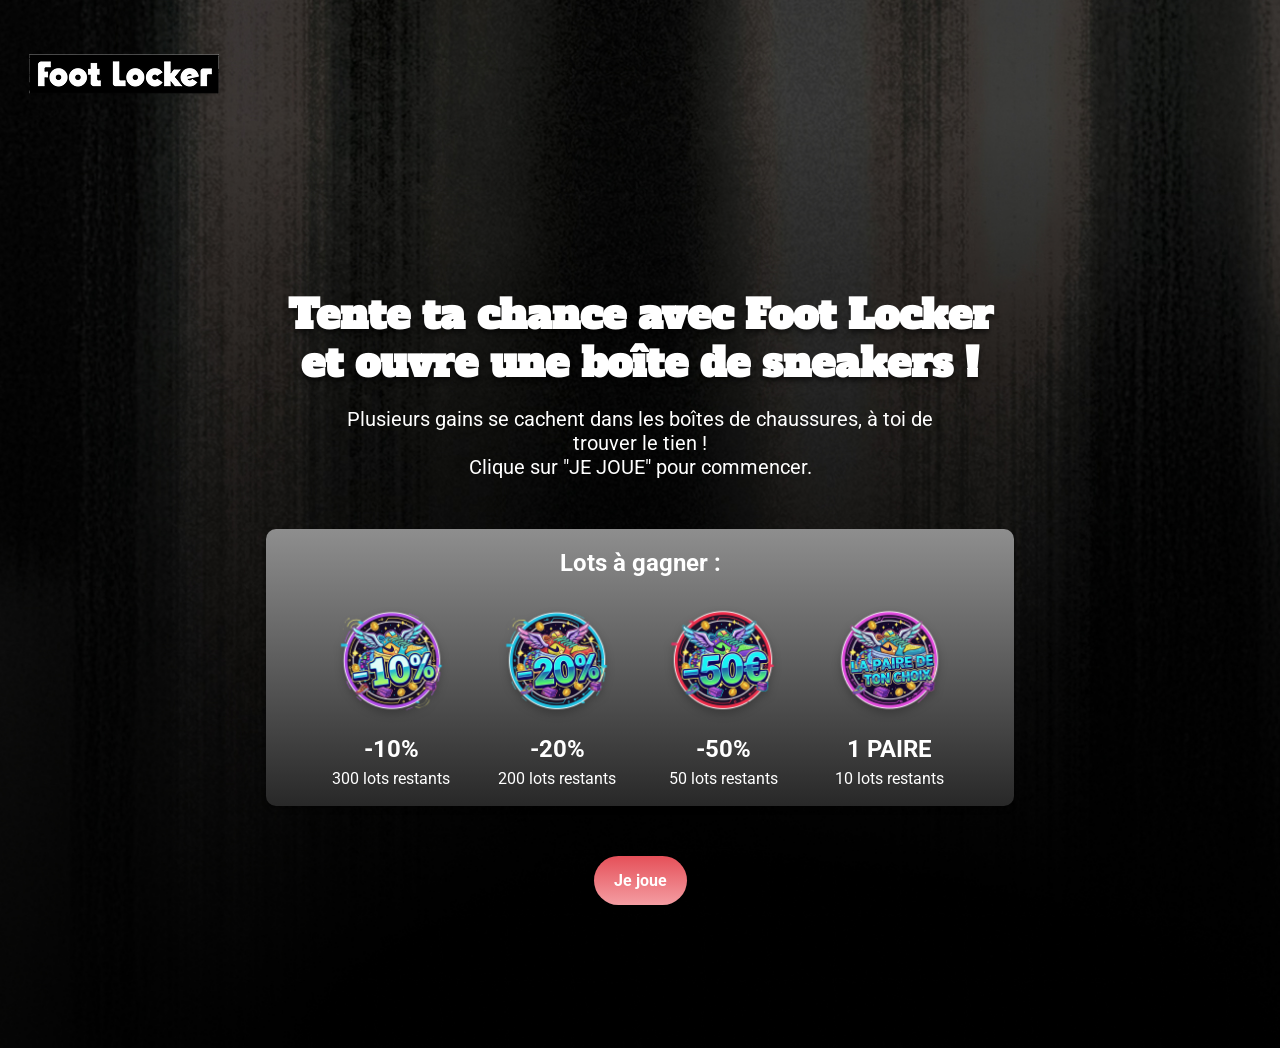
<file: index.html>
<!doctype html>
<html lang="fr">
  <head>
    <meta charset="UTF-8" />
    <meta name="viewport" content="width=device-width, initial-scale=1.0" />
    <title>Jeu Concours - Foot Locker</title>
    <link rel="stylesheet" href="css/style.css" />
  </head>
  <body>
    <header>
      <img
        src="images/logo-footlocker.png"
        alt="Foot Locker Logo"
        class="logo"
      />
    </header>

    <main class="game-container">
      <section class="intro">
        <h1>
          Tente ta chance avec Foot Locker <br />
          et ouvre une boîte de sneakers !
        </h1>
        <p>
          Plusieurs gains se cachent dans les boîtes de chaussures, à toi de
          trouver le tien ! <br />
          Clique sur "JE JOUE" pour commencer.
        </p>
      </section>

      <section class="rewards-panel">
        <h2>Lots à gagner :</h2>

        <ul class="rewards-list">
          <li class="reward-item">
            <img src="images/badge-10.png" alt="Réduction 10%" />
            <h3>-10%</h3>
            <p class="stock"><span id="stock-10">300</span> lots restants</p>
          </li>

          <li class="reward-item">
            <img src="images/badge-20.png" alt="Réduction 20%" />
            <h3>-20%</h3>
            <p class="stock"><span id="stock-20">200</span> lots restants</p>
          </li>

          <li class="reward-item">
            <img src="images/badge-50.png" alt="Réduction 50%" />
            <h3>-50%</h3>
            <p class="stock"><span id="stock-50">50</span> lots restants</p>
          </li>

          <li class="reward-item">
            <img src="images/badge-chaussure.png" alt="Une paire gratuite" />
            <h3>1 PAIRE</h3>
            <p class="stock"><span id="stock-pair">10</span> lots restants</p>
          </li>
        </ul>
      </section>

      <a href="formulaire.html" style="text-decoration: none">
        <button type="button" class="btn-red"><strong>Je joue</strong></button>
      </a>
    </main>
  </body>
</html>
</file>
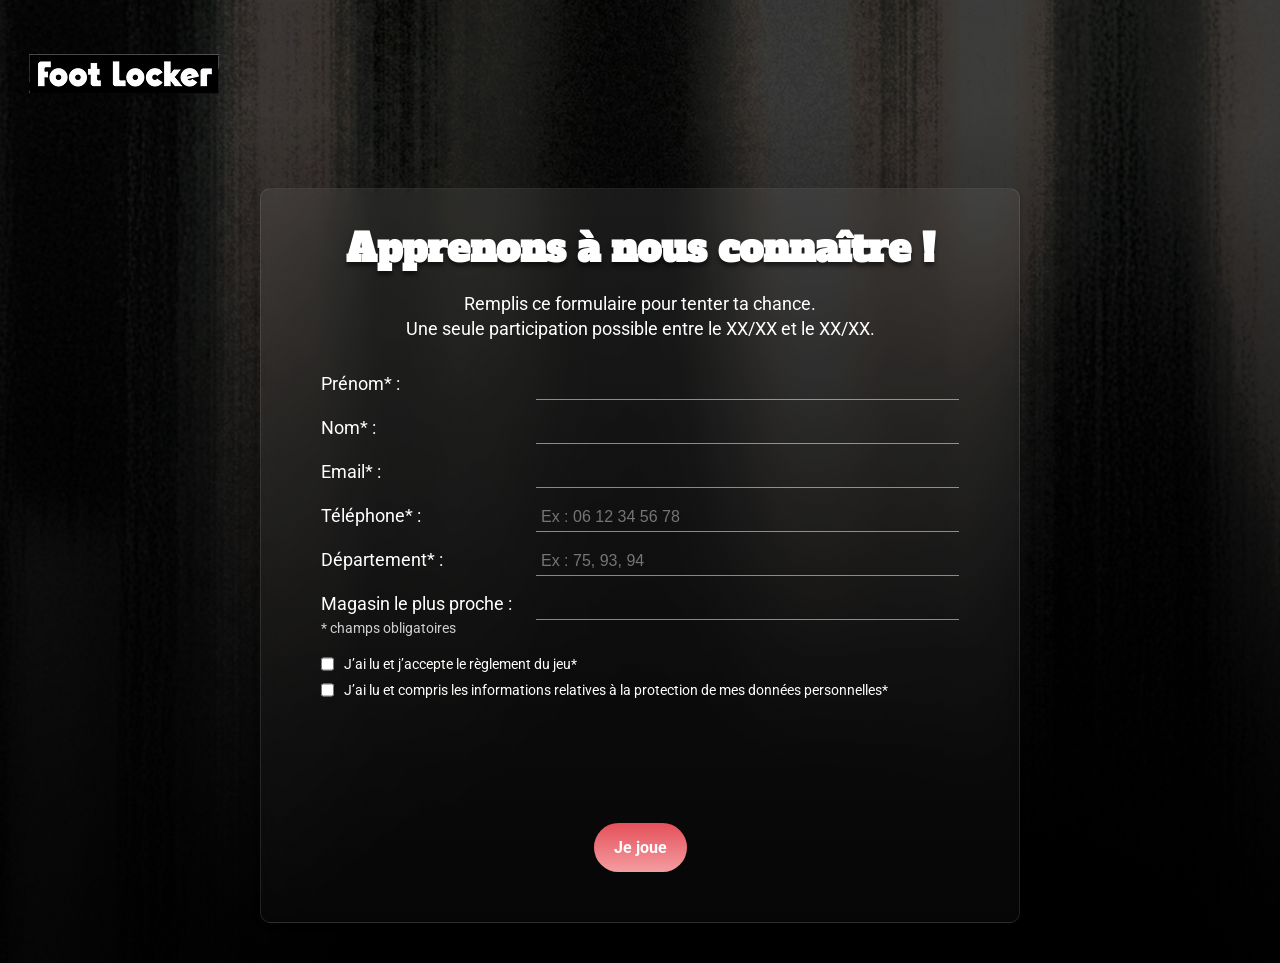
<file: formulaire.html>
<!doctype html>
<html lang="fr">
  <head>
    <meta charset="UTF-8" />
    <meta name="viewport" content="width=device-width, initial-scale=1.0" />
    <title>Formulaire</title>
    <link rel="stylesheet" href="css/style.css" />
  </head>

  <body>
    <header>
      <img
        src="images/logo-footlocker.png"
        alt="Foot Locker Logo"
        class="logo"
      />
    </header>

    <main class="form-page">
      <section class="card">
        <div class="card-header">
          <h1>Apprenons à nous connaître !</h1>
          <p>
            Remplis ce formulaire pour tenter ta chance.<br />
            Une seule participation possible entre le XX/XX et le XX/XX.
          </p>
        </div>

        <form action="page-3.html" method="get">
          <div class="fields-container">
            <div class="field">
              <label for="prenom">Prénom* :</label>
              <input type="text" id="prenom" name="prenom" required />
            </div>
            <div class="field">
              <label for="nom">Nom* :</label>
              <input type="text" id="nom" name="nom" required />
            </div>
            <div class="field">
              <label for="email">Email* :</label>
              <input type="email" id="email" name="email" required />
            </div>
            <div class="field">
              <label for="telephone">Téléphone* :</label>
              <input
                type="tel"
                id="telephone"
                name="telephone"
                placeholder="Ex : 06 12 34 56 78"
                required
              />
            </div>
            <div class="field">
              <label for="departement">Département* :</label>
              <input
                type="text"
                id="departement"
                name="departement"
                placeholder="Ex : 75, 93, 94"
                required
              />
            </div>
            <div class="field">
              <label for="magasin">Magasin le plus proche :</label>
              <input type="text" id="magasin" name="magasin" />
            </div>
          </div>

          <p id="aide-obligatoire">* champs obligatoires</p>

          <div class="consent-container">
            <div class="checkbox-line">
              <input
                type="checkbox"
                id="reglement"
                name="reglement"
                value="accepte"
                required
              />
              <label for="reglement"
                >J’ai lu et j’accepte le règlement du jeu*</label
              >
            </div>
            <div class="checkbox-line">
              <input
                type="checkbox"
                id="donnees"
                name="donnees"
                value="accepte"
                required
              />
              <label for="donnees"
                >J’ai lu et compris les informations relatives à la protection
                de mes données personnelles*</label
              >
            </div>
          </div>

          <div class="form-actions">
            <button type="submit" class="btn-red">
              <strong>Je joue</strong>
            </button>
          </div>
        </form>
      </section>
    </main>
  </body>
</html>
</file>
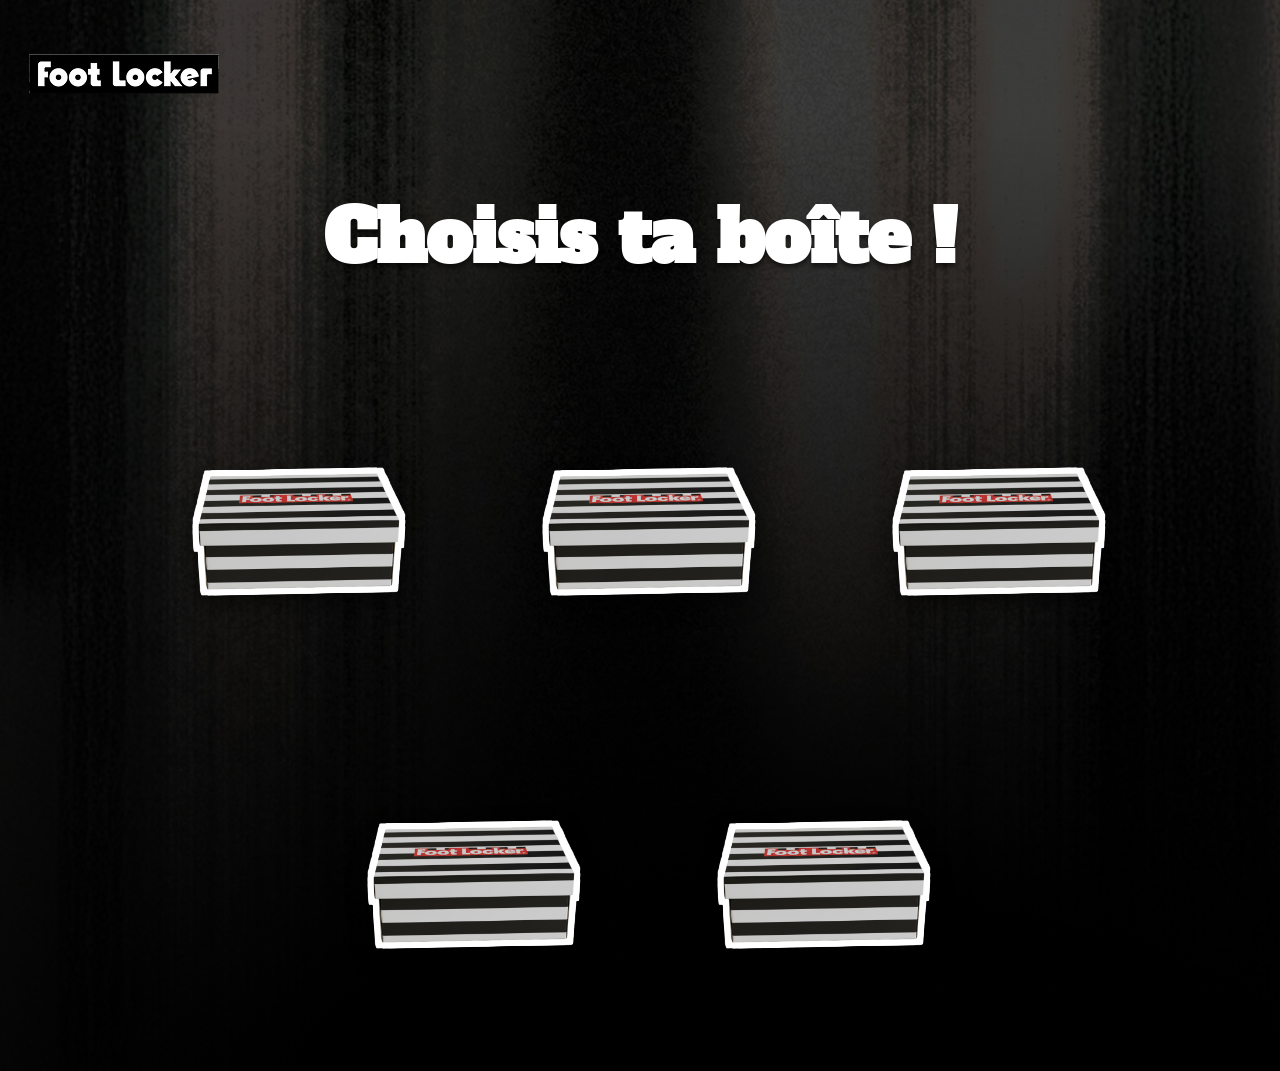
<file: page-3.html>
<!DOCTYPE html>
<html lang="fr">
<head>
    <meta charset="UTF-8">
    <meta name="viewport" content="width=device-width, initial-scale=1.0">
    <link rel="stylesheet" href="css/style.css">
    <title>Foot Locker - Action</title>
</head>
<body>

    <header>
    <img src="images/logo-footlocker.png" alt="Foot Locker Logo" class="logo">
</header>

<main class="game-container-3">
    
    <div class="intro-page-2">
        <h1 class="titre">Choisis ta boîte !</h1>
    </div>

    <div class="grille-boites">
        <button class="boite"><img src="images/box-closed.png" alt="Boite"></button>
        <button class="boite"><img src="images/box-closed.png" alt="Boite"></button>
        <button class="boite"><img src="images/box-closed.png" alt="Boite"></button>
        <button class="boite"><img src="images/box-closed.png" alt="Boite"></button>
        <button class="boite"><img src="images/box-closed.png" alt="Boite"></button>
    </div>
</main>

</body>
</html>
</file>
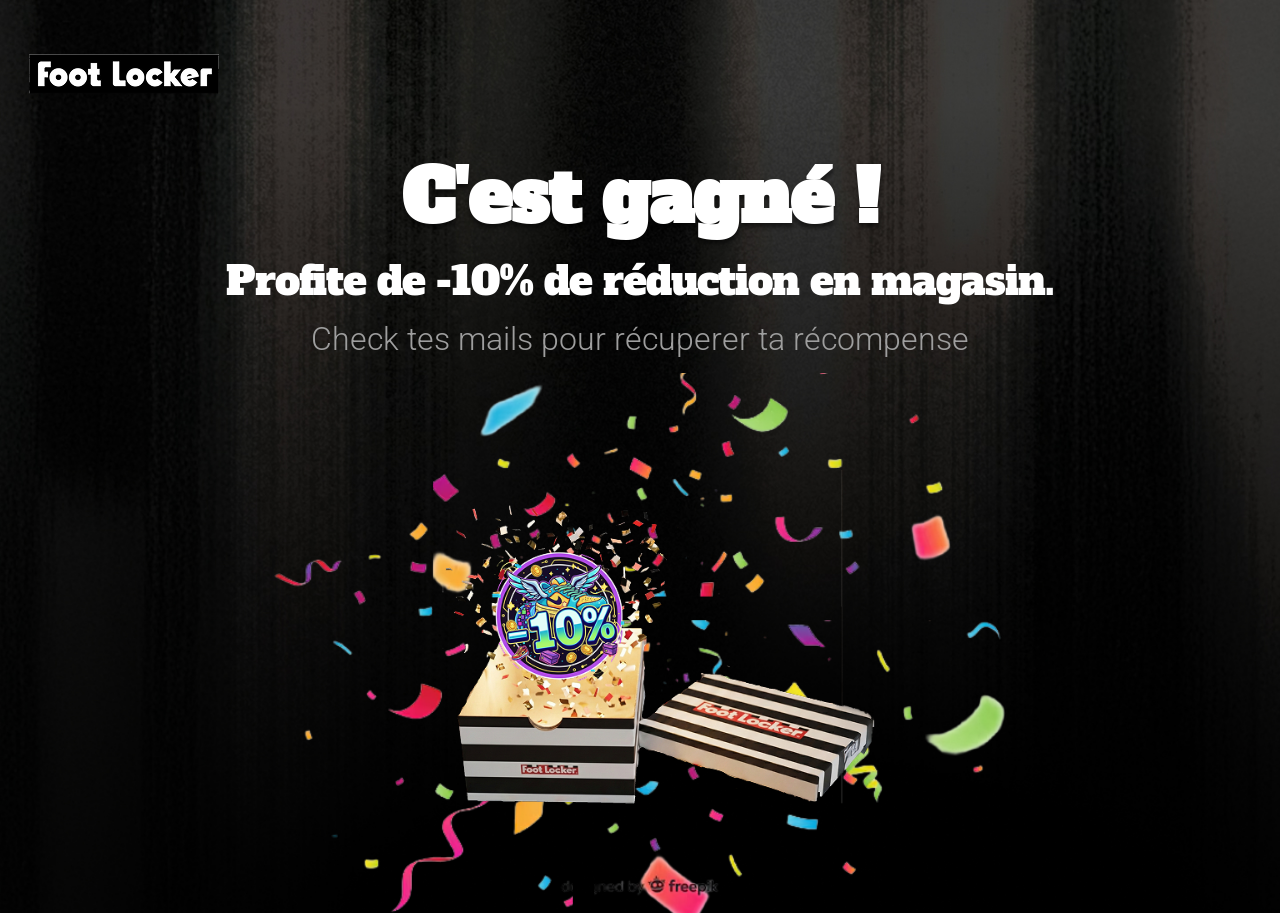
<file: page_4.html>
<!doctype html>
<html lang="fr">
  <head>
    <meta charset="UTF-8" />
    <meta name="viewport" content="with=device-width, initial-scale=1.0" />
    <link rel="stylesheet" href="css/style.css" />
    <title>Foot Locker -Victoire</title>
  </head>
  <body>
    <header>
      <img
        src="images/logo-footlocker.png"
        alt="Foot Locker Logo"
        class="logo"
      />
    </header>

    <main class="game-container-4">
      <div class="resultat-page-4">
        <h1 class="titre">C'est gagné !</h1>
        <h2 class="sous-titre">Profite de -10% de réduction en magasin.</h2>
        <p class="recompense">Check tes mails pour récuperer ta récompense </p>
      </div>

      <div class="box-resultat">
        <img src="images/box-open-winn.png" alt="Boite ouverte gagnée"  class="boite-resultat" />
      </div>
    </main>
  </body>
</html>
</file>
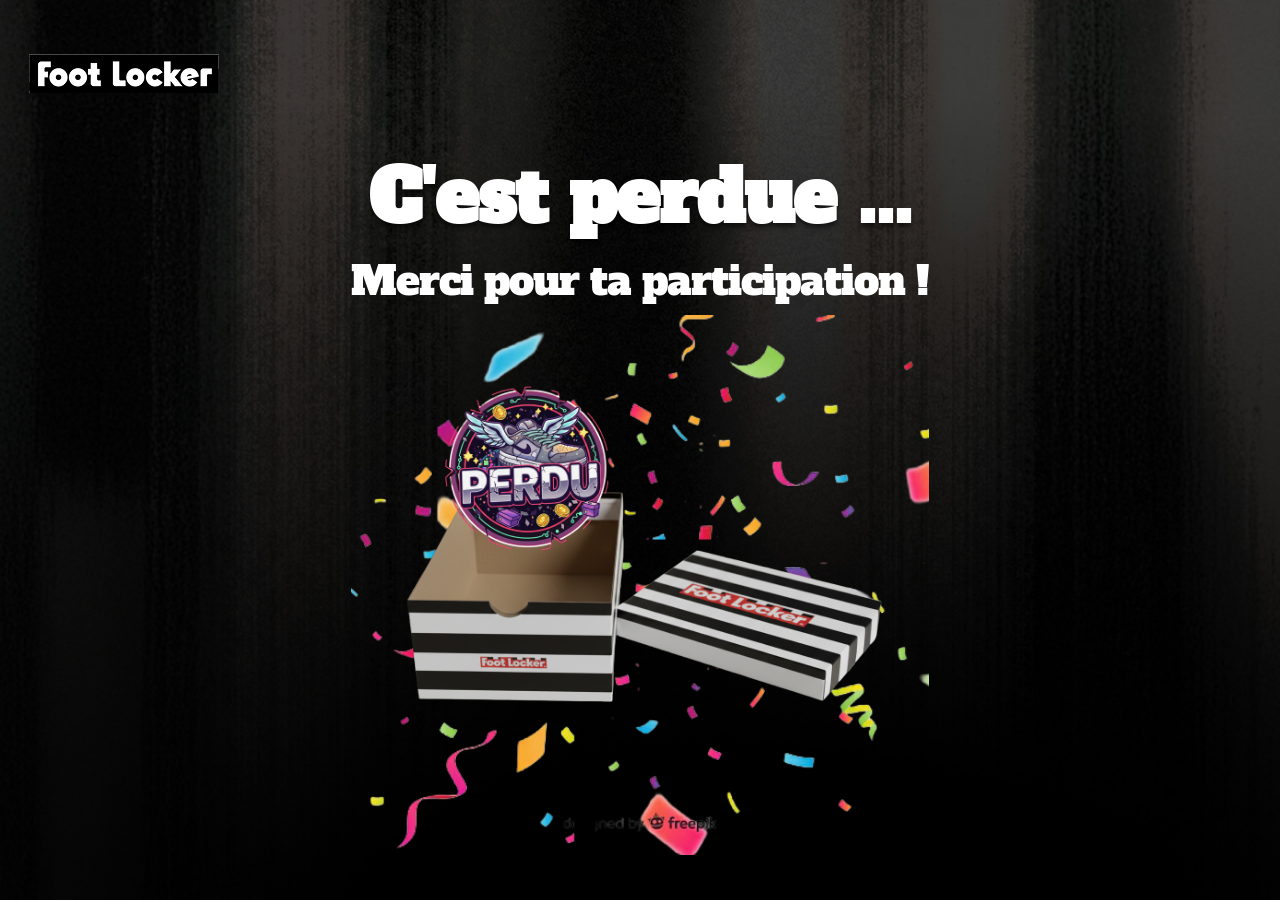
<file: page_5.html>
<!DOCTYPE html>
<html lang="fr">
<head>
    <meta charset="UTF-8">
    <meta name="viewport" content="with=device-width, initial-scale=1.0">
    <link rel="stylesheet" href="css/style.css">
    <title>Foot Locker -Victoire</title>

</head>
<body>

    <header>
    <img src="images/logo-footlocker.png" alt="Foot Locker Logo" class="logo">

    </header>


<main class="game-container-4">

    <div class="resultat-page-4">
        <h1 class="titre">C'est perdue ...</h1>
        <h2 class="sous-titre">Merci pour ta participation !</h2>
    </div>

    <div class="box-resultat">
        <img src="images/box-open-lose.png" alt="Boite ouverte perdue" 
        class="boite-resultat">
    </div>  
</main>
</body>

</html>
</file>
<file: css/style.css>
/* Importation des polices Google Fonts */
@import url("https://fonts.googleapis.com/css2?family=Alfa+Slab+One&family=Roboto:ital,wght@0,100;0,300;0,400;0,500;0,700;0,900;1,100;1,300;1,400;1,500;1,700;1,900&display=swap");

:root {
  --font-title: "Alfa Slab One", serif;
  --font-body: "Roboto", sans-serif;
  --card-bg: rgba(255, 255, 255, 0.1);
  --line: rgba(255, 255, 255, 0.5); 
  --text: #ffffff;
  --shadow: 0px 10px 30px rgba(0, 0, 0, 0.5);
}

* {
  margin: 0;
  padding: 0;
  box-sizing: border-box;
}

body {
  background-image: url("../images/background.jpg");
  background-size: cover;
  background-position: center;
  background-repeat: no-repeat;
  min-height: 100vh;
  font-family: "Roboto", sans-serif;
  color: #ffffff;
  display: flex;
  flex-direction: column;
  align-items: center;
}

header {
  width: 100%;
  display: flex;
  flex-direction: column;
  align-items: flex-start;
  padding: 20px 28px;
  gap: 10px;
}

.logo {
  width: 192px;
  height: 108px;
  object-fit: contain;
}

/* --- MAIN CONTAINER --- */
.game-container {
  display: flex;
  flex-direction: column;
  align-items: center;
  text-align: center;
  justify-content: center;
  width: 748px;
  height: 900px;
  gap: 50px;
  margin: 0 auto;
}

.intro {
  display: flex;
  flex-direction: column;
  align-items: center;
  width: 100%;
  max-width: 748px;
  gap: 20px;
}

.intro h1 {
  font-family: var(--font-title);
  text-shadow: 0px 4px 4px rgba(0, 0, 0, 0.5);
  font-size: 40px;
  line-height: 1.2;
}

.intro p {
  font-family: var(--font-body);
  max-width: 600px;
  font-size: 20px;
}

/* --- EWARDS PANEL --- */
.rewards-panel {
  display: flex;
  flex-direction: column;
  width: 748px;
  padding: 20px;
  gap: 20px;
  border-radius: 10px;
  background: linear-gradient(180deg, #8e8e8e 0%, #282828 100%);
  box-shadow: 0px 4px 4px 0px rgba(0, 0, 0, 0.25);
  position: relative;
  overflow: hidden;
}

.rewards-list {
  display: flex;
  flex-direction: row;
  width: 672px;
  justify-content: center;
  gap: 40px;
  list-style: none;
  padding: 0;
  margin: 0 auto;
}

.reward-item {
  display: flex;
  flex-direction: column;
  align-items: center;
  width: 126px;
  height: 189px;
  gap: 6px;
}

.reward-item img {
  width: 126px;
  height: 126px;
  object-fit: contain;
  filter: drop-shadow(0px 4px 4px rgba(0, 0, 0, 0.25));
  margin-bottom: 6px;
}

.reward-item h3,
.reward-item p {
  margin: 0;
  width: 126px;
  text-align: center;
  font-size: 16px;
}

.reward-item h3 {
  font-family: var(--font-body);
  font-size: 24px;
}

/* --- BOUTON --- */

.form-actions {
  display: flex;
  justify-content: center; 
  width: 100%;
  margin-top: 30px; 
}

.btn-red {
  display: flex;
  justify-content: center;
  align-items: center;
  padding: 15px 20px;
  border-radius: 30px;
  border: none;
  cursor: pointer;
  background: linear-gradient(180deg, #e55059 0%, #f49da2 100%);
  color: #ffffff;
  font-family: var(--font-body);
  font-size: 16px;
  transition: all 0.3s ease;
}

.btn-red:hover {
  background: linear-gradient(180deg, #ee7d84 0%, #f49da2 100%);
  filter: brightness(1.03);
  transform: translateY(-1px);
}

.btn-red:active {
  transform: scale(0.95);
  background: linear-gradient(180deg, #e23d47 0%, #f49da2 100%);
  transition: 0.1s;
  filter: brightness(0.98);
}

/* ---  Grille de boites --- */
.game-container-3 {
  display: flex;
  flex-direction: column;
  align-items: center;
  width: 1080px;
  min-height: 583px;
  gap: 88px;
  margin: 40px auto;
}


/* --- taille boite page 4 et 5 --- */
.box-resultat {
    background-image: url('../images/confétie.jpg');
  background-size: cover;
  background-position: center;
  background-repeat: no-repeat; 
    display: flex;
    justify-content: center;
    align-items: center;
    width: 100%;
    height: auto;
    padding: 20px; 
    box-sizing: border-box; 
}
.boite-resultat {
  
    width: 100%; 
    max-width: 500px; 
    aspect-ratio: 1 / 1; 
    object-fit: contain;
}
/* --- //////////////--- */


.titre {
  font-family: var(--font-title);
  font-size: 72px;
  text-shadow: 0px 4px 4px rgba(0, 0, 0, 0.5);
  text-align: center;
}

.sous-titre {
  font-family: 'Alfa Slab One', 'Rockwell', 'Arial Black', sans-serif;
    font-weight: normal;         
    font-size: 40px;
    color: #ffffff;          
    letter-spacing: -1px;       
    margin: 10px 0;             
    line-height: 1.2;
}
.recompense {
  text-align: center;
  font-family: var(--font-body), sans-serif;
    font-weight: 300;         
    font-size: 2.5vw;      
    letter-spacing: normal;
    color: #9e9e9e;       
    margin: 10px 0;             
    line-height: 1.5;
}
.grille-boites {
  display: flex;
  flex-wrap: wrap;
  justify-content: center; 
  gap: 50px;
  max-width: 1050px;
}

.boite {
  background: none;
  border: none;
  padding: 0;
  cursor: pointer;
  transition: transform 0.3s ease;
}
.boite img {
  width: 300px; 
  height: 300px; 
  object-fit: contain;


  filter: drop-shadow(6px 0 0 white) drop-shadow(-6px 0 0 white)
    drop-shadow(0 6px 0 white) drop-shadow(0 -6px 0 white)
    drop-shadow(0px 10px 10px rgba(0, 0, 0, 0.5)); 
}
.boite:hover {
  transform: scale(1.05) translateY(-10px);
}

.boite:hover img {
  content: url("../images/box-semi-closed.png");
}

/* --- PAGE Formulaire --- */

form {
  display: flex;
  flex-direction: column;
  flex: 1; 
  width: 100%;
}

.form-page {
  display: flex;
  justify-content: center;
  align-items: center;
  padding: 40px 0;
}


.card {
  width: 760px;
  height: 735px; 
  padding: 40px 60px;
  border-radius: 10px;
  background: linear-gradient(180deg, rgba(142, 142, 142, 0.15) 0%, rgba(40, 40, 40, 0.15) 100%);
  backdrop-filter: blur(10px);
  border: 1px solid rgba(255, 255, 255, 0.1);
  box-shadow: 0px 4px 4px rgba(0, 0, 0, 0.25);
  display: flex;
  flex-direction: column;
  gap: 30px; 
  align-items: center;
}

.card-header {
  display: flex;
  flex-direction: column;
  align-items: center;
  text-align: center;
  width: 100%;
  
}

.card-header h1 {
  font-family: var(--font-title);
  text-shadow: 0px 4px 4px rgba(0, 0, 0, 0.5);
  font-size: 38px;
  line-height: 1.1;
  margin-bottom: 20px;
  text-transform: none; 
}

.card-header p {
  font-size: 18px;
  line-height: 1.4;
  margin: 0 auto;
  max-width: 500px; 
}

#aide-obligatoire {
  text-align: left;
  font-size: 14px;
  margin-bottom: 10px;
  opacity: 0.8;
}

/*-- Alignement des champs --*/
.fields-container {
  display: flex;
  width: 100%;
  flex-direction: column;
  gap: 15px;
}

.field {
  display: flex;
  align-items: center;
  gap: 15px;
}

.field label {
  width: 200px;
  white-space: nowrap;
  text-align: left;
  font-size: 18px;
  padding-bottom: 5px; 
}

.field input {
  flex: 1;
  background: transparent;
  border: none;
  border-bottom: 1px solid rgba(255, 255, 255, 0.5);
  color: white;
  padding: 5px;
  outline: none;
  font-size: 16px;
  padding-bottom: 5px;
}

/**-- Conditions --**/

.consent-container {
  margin-top: 10px;
  display: flex;
  flex-direction: column;
  gap: 10px;
  text-align: left;
}

.checkbox-line {
  display: flex;
  gap: 10px;
  font-size: 14px;
}

.form-actions {
  margin-top: auto; 
  display: flex;
  justify-content: center;
  padding-bottom: 10px; /* Petit ajustement pour ne pas coller au bord bas */
}


/* --- RESPONSIVE DESIGN --- */

@media (max-width: 768px) {

  header {
    align-items: center; 
    padding: 10px;
  }

  
  .logo {
    width: 120px; 
    height: auto;
  }

  .game-container {
    width: 95%; 
    height: auto;
    gap: 30px;
    padding: 20px 10px;
  }

  .intro h1 {
    font-size: 28px; 
  }

  .rewards-panel {
    width: 100%;
  }

  .rewards-list {
    width: 100%;
    flex-wrap: wrap; 
    gap: 20px;
  }

  .game-container-3 {
    width: 100%;
    gap: 40px;
  }

  .titre {
    font-size: 40px;
  }

  .boite img {
    width: 140px; 
    height: 140px;
  }


/**-- Formulaire Responsive Design --**/

  .card {
    width: 95%; 
    height: auto; 
    min-height: 735px;
    padding: 30px 20px;
    gap: 20px;
  }

  .card-header h1 {
    font-size: 26px;
  }

  .field {
    flex-direction: column; 
    align-items: flex-start;
    gap: 5px;
  }

  .field label {
    width: 100%;
    font-size: 14px;
  }

  .field input {
    width: 100%;
  }

  .checkbox-line {
    font-size: 12px;
  }
}
</file>
